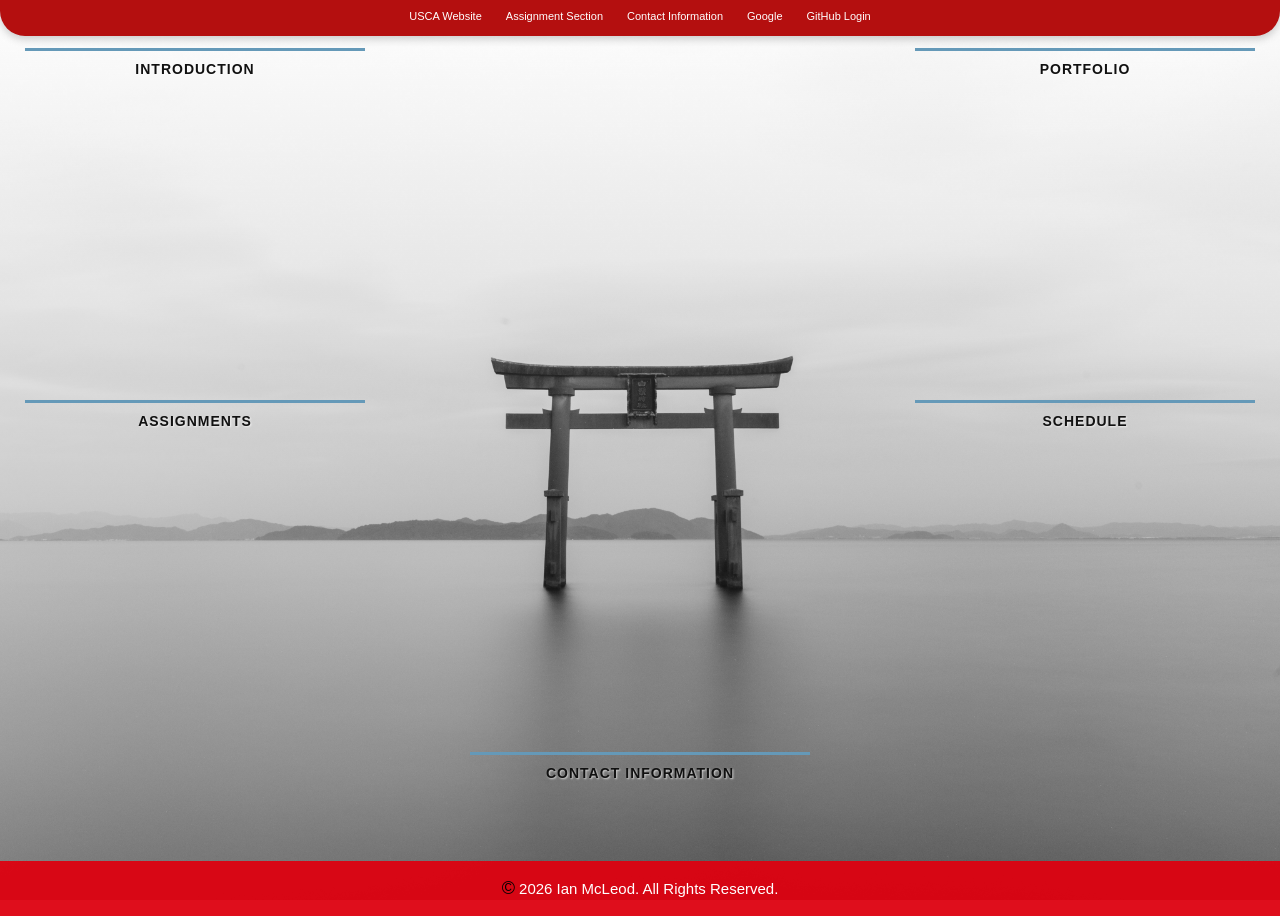
<file: index.html>
<!DOCTYPE html>
<html lang="en">
<head>
    <meta charset="UTF-8">
    <meta name="viewport" content="width=device-width, initial-scale=1.0">
    <title>Homepage for Ian McLeod</title>
    <link rel="stylesheet" href="css/home.css">
</head>
<body>
    <header class="top-header">
        <nav class="top-nav" aria-label="Main navigation">
            <a href="https://www.usca.edu/">USCA Website</a>
            <a href="#assignment">Assignment Section</a>
            <a href="contactme.html">Contact Information</a>
            <a href="#portfolio">Google</a>
            <a href="#schedule">GitHub Login</a>
        </nav>
    </header>
    <main class="homepage">
        <div class="tab tab-introduction">
            <a class="tab-title" href="#introduction">Introduction</a>
            <section class="hover-panel" id="introduction">
                <h2>Introduction</h2>
                <p>
                    Hello, my name is Ian McLeod. I am a second-year
                    Computer Science student working toward my degree
                    at the University of South Carolina Aiken.
                </p>
                <p>
                    Some of my hobbies include fishing, shooting, and
                    golfing. I enjoy problem solving and learning how
                    technology works.
                </p>
                <p>
                    After college, I plan to use my Computer Science
                    degree and pair it with a project management
                    certification to help build data centers.
                </p>
                <h3>Portrait</h3>
                <img
                    src="img/USCA.LOGO.jpeg"
                    alt="University of South Carolina Aiken logo"
                    class="portrait">
            </section>
        </div>
        <div class="tab tab-portfolio">
            <a class="tab-title" href="#portfolio">Portfolio</a>
            <section class="hover-panel" id="portfolio">
                <h2>Portfolio</h2>
                <p>
                    This section contains my current projects and
                    programming experience.
                </p>
                <ul>
                    <li>Previous Projects: Not available yet</li>
                    <li>Java Programming Projects: Not available yet</li>
                    <li>Python Projects: Not available yet</li>
                </ul>
            </section>
        </div>
        <div class="tab tab-assignments">
            <a class="tab-title" href="#assignment">Assignments</a>

            <section class="hover-panel" id="assignment">
                <h2>Assignments</h2>
                <ol>
                    <li>
                        <a href="doc/Assignment1 (1).docx">
                            Assignment 1
                        </a>
                    </li>
                    <li>
                        <a href="contactme.html">
                            Contact Me
                        </a>
                    </li>
                    <li>
                        <a href="healthplan.html">
                            Assignment 5 - BMI and Calorie Calculator
                        </a>
                    </li>
                </ol>
            </section>
        </div>
        <div class="tab tab-schedule">
            <a class="tab-title" href="#schedule">Schedule</a>
            <section class="hover-panel schedule-panel" id="schedule">
                <h2>Schedule</h2>
                <table>
                    <caption>Ian McLeod's Class Schedule</caption>
                    <thead>
                        <tr>
                            <th>Course</th>
                            <th>Monday</th>
                            <th>Tuesday</th>
                            <th>Wednesday</th>
                            <th>Thursday</th>
                            <th>Friday</th>
                        </tr>
                    </thead>
                    <tbody>
                        <tr>
                            <th>CSCIA 225</th>
                            <td>12:00–1:15</td>
                            <td></td>
                            <td>12:00–1:15</td>
                            <td></td>
                            <td></td>
                        </tr>

                        <tr>
                            <th>CSCIA 220</th>
                            <td>1:30–2:45</td>
                            <td></td>
                            <td>1:30–2:45</td>
                            <td></td>
                            <td></td>
                        </tr>

                        <tr>
                            <th>HONS A201</th>
                            <td></td>
                            <td></td>
                            <td></td>
                            <td></td>
                            <td>2:00–2:50</td>
                        </tr>
                    </tbody>
                </table>
            </section>
        </div>
        <div class="tab tab-contact">
            <a class="tab-title" href="#contact">Contact Information</a>
            <section class="hover-panel" id="contact">
                <h2>Contact Information</h2>
                <p>
                    Email:
                    <a href="mailto:im11@usca.edu">
                        im11@usca.edu
                    </a>
                </p>
                <p>
                    <a href="contactme.html">Visit my Contact Me page</a>
                </p>
            </section>
        </div>

    </main>
    <footer>
        <p>
            &copy; 2026 Ian McLeod. All Rights Reserved.
        </p>
    </footer>

</body>
</html>
</file>
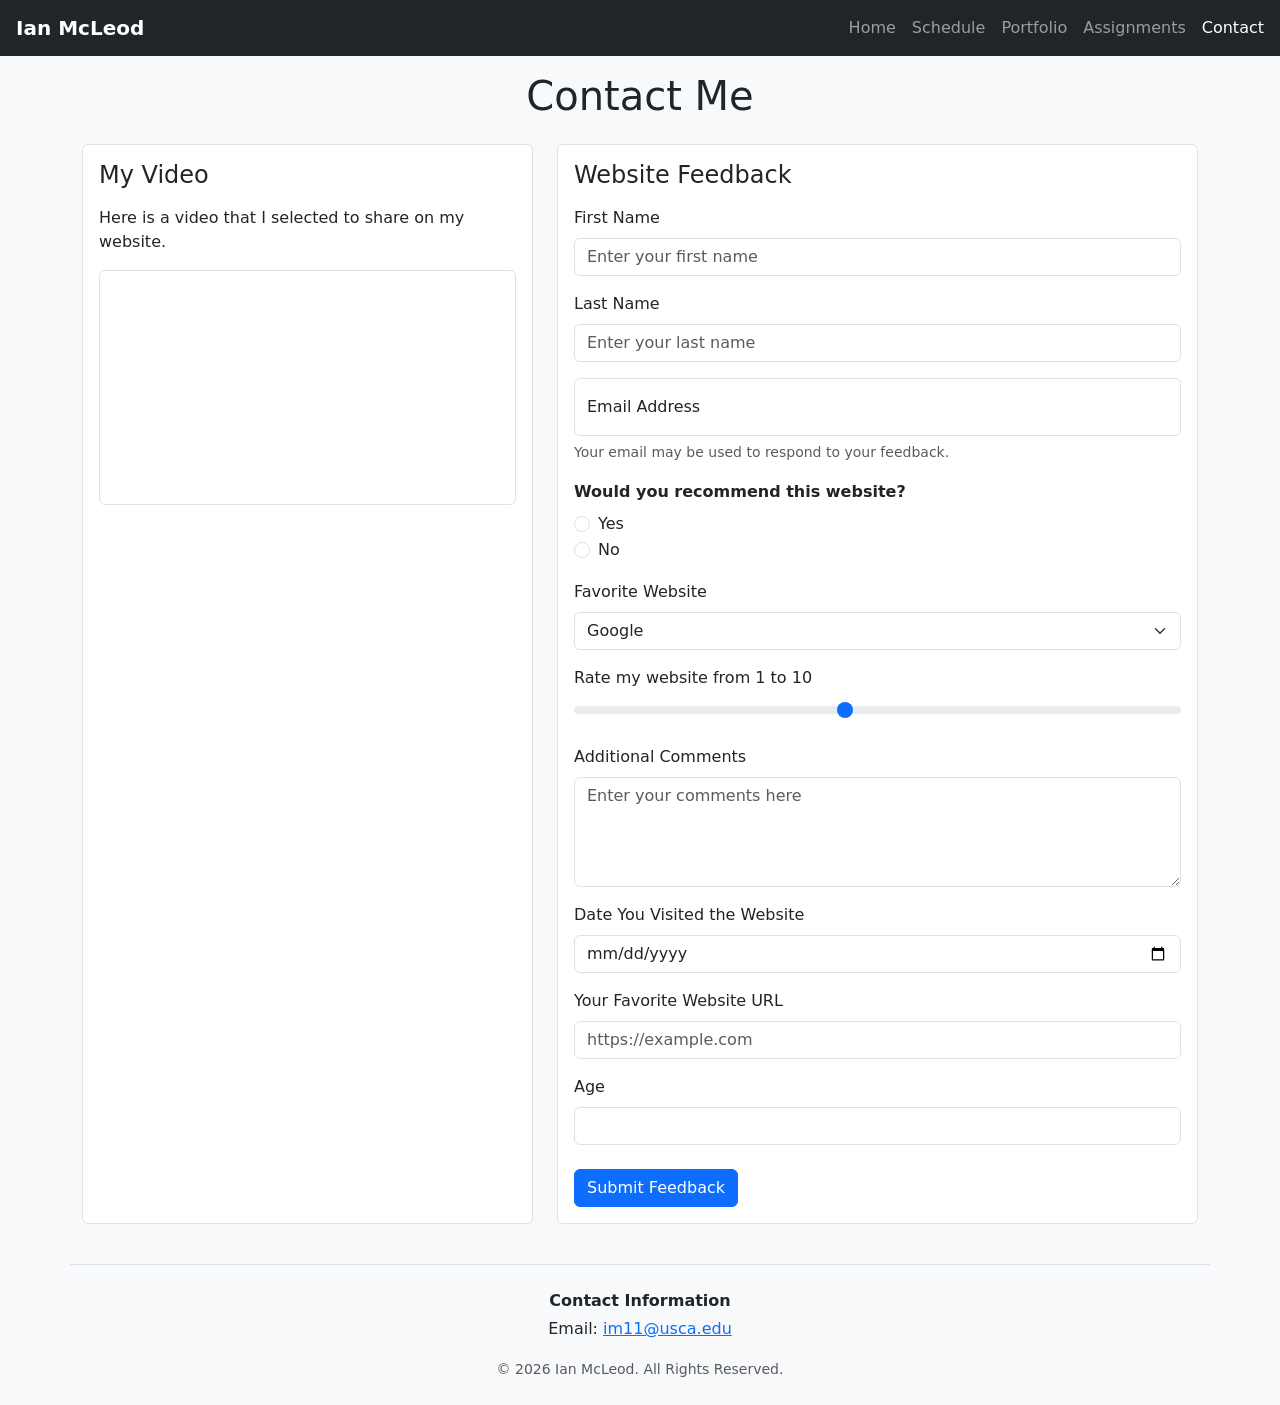
<file: contactme.html>
<!DOCTYPE html>
<html lang="en">

<head>
    <meta charset="UTF-8">
    <meta name="viewport" content="width=device-width, initial-scale=1.0">

    <title>Contact Me - Ian McLeod</title>

    <!-- Bootstrap CSS -->
    <link
        href="https://cdn.jsdelivr.net/npm/bootstrap@5.3.3/dist/css/bootstrap.min.css"
        rel="stylesheet">
</head>

<body class="bg-light">

    <!-- Navigation Bar -->
    <header>
        <nav class="navbar navbar-dark bg-dark fixed-top">
            <div class="container-fluid px-3">

                <a class="navbar-brand fw-bold" href="index.html">
                    Ian McLeod
                </a>

                <ul class="navbar-nav flex-row flex-wrap gap-3">
                    <li class="nav-item">
                        <a class="nav-link" href="index.html">Home</a>
                    </li>

                    <li class="nav-item">
                        <a class="nav-link" href="index.html#schedule">Schedule</a>
                    </li>

                    <li class="nav-item">
                        <a class="nav-link" href="index.html#portfolio">Portfolio</a>
                    </li>

                    <li class="nav-item">
                        <a class="nav-link" href="index.html#assignment">Assignments</a>
                    </li>

                    <li class="nav-item">
                        <a class="nav-link active" href="contactme.html">Contact</a>
                    </li>
                </ul>

            </div>
        </nav>
    </header>


    <!-- Main Content -->
    <main class="container mt-5 pt-4 pb-4">

        <h1 class="text-center mb-4">Contact Me</h1>

        <div class="row g-4">

            <!-- Video Section -->
            <section class="col-12 col-md-5">

                <div class="bg-white border rounded p-3 h-100">

                    <h2 class="h4 mb-3">My Video</h2>

                    <p>
                        Here is a video that I selected to share
                        on my website.
                    </p>

                    <!-- Responsive Video with Border -->
                    <div class="ratio ratio-16x9 border rounded overflow-hidden">
                        <iframe
                            src="https://www.youtube.com/embed/dQw4w9WgXcQ"
                            title="YouTube video"
                            allowfullscreen>
                        </iframe>
                    </div>

                </div>

            </section>


            <!-- Feedback Form -->
            <section class="col-12 col-md-7">

                <div class="bg-white border rounded p-3">

                    <h2 class="h4 mb-3">Website Feedback</h2>

                    <form name="feedback">

                        <!-- First Name -->
                        <div class="mb-3">

                            <label for="fname" class="form-label">
                                First Name
                            </label>

                            <input
                                type="text"
                                class="form-control"
                                id="fname"
                                name="fname"
                                placeholder="Enter your first name"
                                required>

                        </div>


                        <!-- Last Name -->
                        <div class="mb-3">

                            <label for="lname" class="form-label">
                                Last Name
                            </label>

                            <input
                                type="text"
                                class="form-control"
                                id="lname"
                                name="lname"
                                placeholder="Enter your last name"
                                required>

                        </div>


                        <!-- Email with Floating Label -->
                        <div class="form-floating mb-1">

                            <input
                                type="email"
                                class="form-control"
                                id="mail"
                                name="mail"
                                placeholder="name@domain.com">

                            <label for="mail">Email Address</label>

                        </div>

                        <!-- Email Help Text -->
                        <small class="form-text text-muted">
                            Your email may be used to respond to your feedback.
                        </small>


                        <!-- Recommend Website -->
                        <fieldset class="mt-3 mb-3">

                            <legend class="fs-6 fw-bold">
                                Would you recommend this website?
                            </legend>

                            <div class="form-check">

                                <input
                                    class="form-check-input"
                                    type="radio"
                                    id="yes"
                                    name="recommend"
                                    value="yes">

                                <label class="form-check-label" for="yes">
                                    Yes
                                </label>

                            </div>

                            <div class="form-check">

                                <input
                                    class="form-check-input"
                                    type="radio"
                                    id="no"
                                    name="recommend"
                                    value="no">

                                <label class="form-check-label" for="no">
                                    No
                                </label>

                            </div>

                        </fieldset>


                        <!-- Favorite Website Selection -->
                        <div class="mb-3">

                            <label for="favorite" class="form-label">
                                Favorite Website
                            </label>

                            <select
                                class="form-select"
                                id="favorite"
                                name="favorite">

                                <option value="google">Google</option>
                                <option value="facebook">Facebook</option>
                                <option value="twitter">Twitter</option>
                                <option value="youtube">YouTube</option>
                                <option value="other">Other</option>

                            </select>

                        </div>


                        <!-- Rating Range -->
                        <div class="mb-3">

                            <label for="rating" class="form-label">
                                Rate my website from 1 to 10
                            </label>

                            <input
                                type="range"
                                class="form-range"
                                id="rating"
                                name="rating"
                                min="1"
                                max="10"
                                value="5">

                        </div>


                        <!-- Additional Comments -->
                        <div class="mb-3">

                            <label for="comment" class="form-label">
                                Additional Comments
                            </label>

                            <textarea
                                class="form-control"
                                id="comment"
                                name="comment"
                                rows="4"
                                placeholder="Enter your comments here"
                                maxlength="500"></textarea>

                        </div>


                        <!-- Date Visited -->
                        <div class="mb-3">

                            <label for="visitdate" class="form-label">
                                Date You Visited the Website
                            </label>

                            <input
                                type="date"
                                class="form-control"
                                id="visitdate"
                                name="visitdate">

                        </div>


                        <!-- Favorite Website URL -->
                        <div class="mb-3">

                            <label for="website" class="form-label">
                                Your Favorite Website URL
                            </label>

                            <input
                                type="url"
                                class="form-control"
                                id="website"
                                name="website"
                                placeholder="https://example.com">

                        </div>


                        <!-- Age -->
                        <div class="mb-3">

                            <label for="age" class="form-label">
                                Age
                            </label>

                            <input
                                type="number"
                                class="form-control"
                                id="age"
                                name="age"
                                min="1"
                                max="120">

                        </div>


                        <!-- Submit Button -->
                        <button type="submit" class="btn btn-primary mt-2">
                            Submit Feedback
                        </button>

                    </form>

                </div>

            </section>

        </div>

    </main>


    <!-- Footer -->
    <footer class="container text-center py-4 mt-3 border-top">

        <address class="mb-2">

            <p class="fw-bold mb-1">Contact Information</p>

            <p>
                Email:
                <a href="mailto:im11@usca.edu">
                    im11@usca.edu
                </a>
            </p>

        </address>

        <p class="text-muted mb-0">
            <small>
                &copy; 2026 Ian McLeod. All Rights Reserved.
            </small>
        </p>

    </footer>

</body>
</html>
</file>
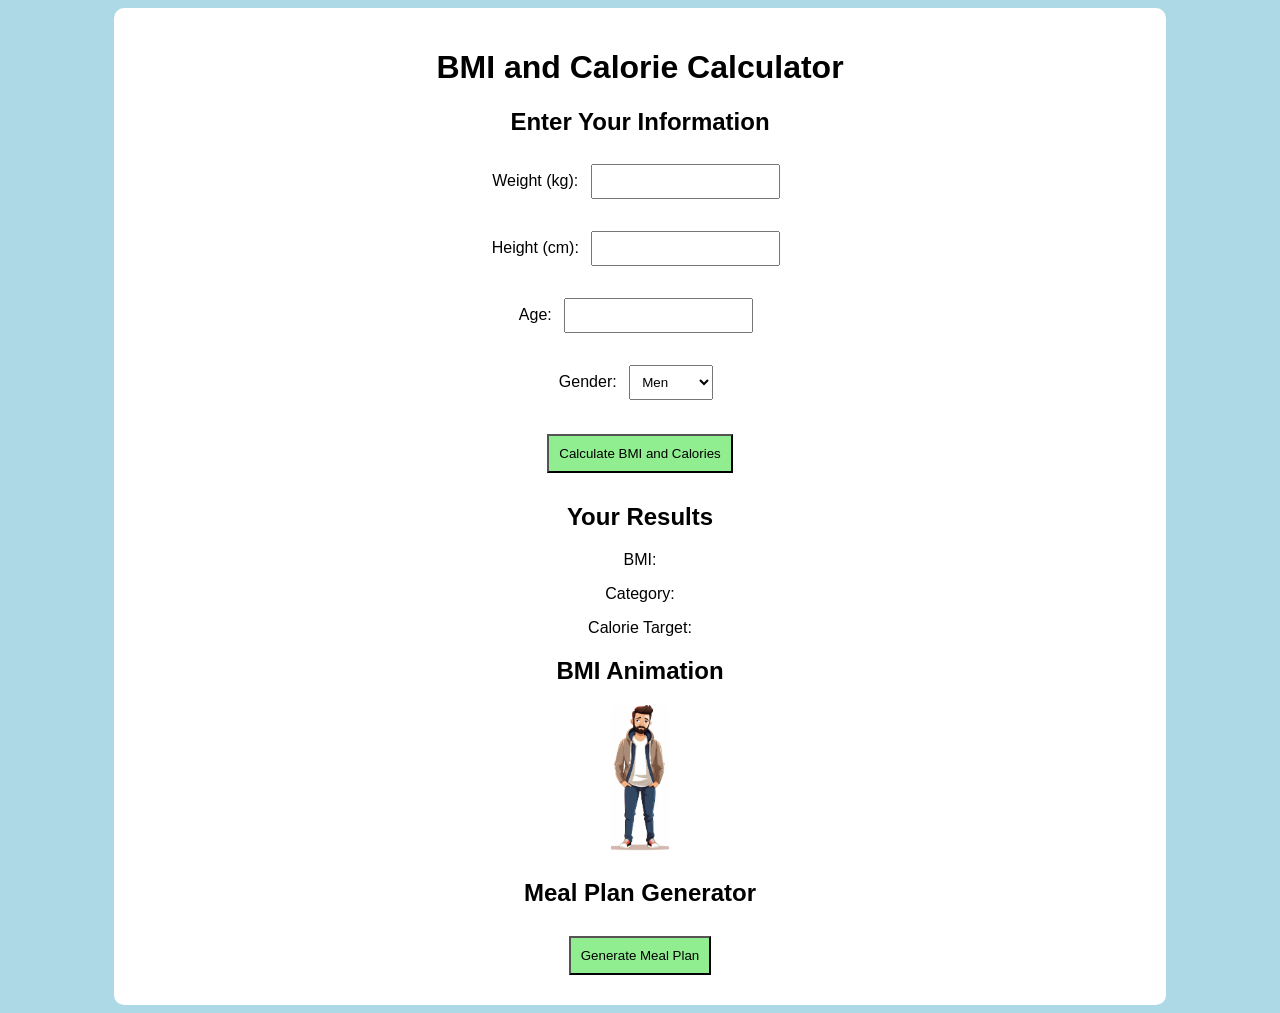
<file: healthplan.html>
<!DOCTYPE html>
<html>
<head>
    <title>BMI and Calorie Calculator</title>
    <style>
        body {
            font-family: Arial;
            background-color: lightblue;
            text-align: center;
        }
        .container {
            background-color: white;
            width: 80%;
            margin: auto;
            padding: 20px;
            border-radius: 10px;
        }
        input, select {
            padding: 8px;
            margin: 8px;
        }
        button {
            padding: 10px;
            margin: 10px;
            background-color: lightgreen;
            cursor: pointer;
        }
        #results {
            margin: 20px;
        }
        #person {
            width: 100px;
            height: 150px;
            object-fit: contain;
            transition: width 1s, height 1s;
        }
    </style>
</head>
<body>
<div class="container">
    <h1>BMI and Calorie Calculator</h1>
    <h2>Enter Your Information</h2>
    <p>
        Weight (kg):
        <input type="number" id="weight">
    </p>
    <p>
        Height (cm):
        <input type="number" id="height">
    </p>
    <p>
        Age:
        <input type="number" id="age">
    </p>
    <p>
        Gender:
        <select id="gender">
            <option value="Men">Men</option>
            <option value="Women">Women</option>
        </select>
    </p>
    <button id="calculate">Calculate BMI and Calories</button>
    <div id="results">
        <h2>Your Results</h2>
        <p id="bmiResult">BMI:</p>
        <p id="category">Category:</p>
        <p id="calorieResult">Calorie Target:</p>
    </div>
    <h2>BMI Animation</h2>
    <img id="person" src="img/person.jpeg" alt="Person">
    <h2>Meal Plan Generator</h2>
    <button id="generate">Generate Meal Plan</button>
    <div id="mealPlan"></div>
<script>
// Food Database Provided by Professor
const foodDatabase = [
    { name: "Apple (1 medium)", cal: 95 },
    { name: "Banana (1 medium)", cal: 105 },
    { name: "Orange (1 medium)", cal: 62 },
    { name: "Grapes (1 cup)", cal: 104 },
    { name: "Strawberries (1 cup)", cal: 49 },
    { name: "Broccoli (1 cup)", cal: 55 },
    { name: "Carrots (1 cup)", cal: 52 },
    { name: "Spinach (1 cup)", cal: 7 },
    { name: "Potato (1 medium)", cal: 161 },
    { name: "Sweet Potato (1 medium)", cal: 103 },
    { name: "Avocado (half)", cal: 117 },
    { name: "Chicken Breast (4oz)", cal: 165 },
    { name: "Salmon (4oz)", cal: 235 },
    { name: "Ground Beef 80/20 (4oz)", cal: 287 },
    { name: "Egg (1 large)", cal: 72 },
    { name: "Tofu (1/2 cup)", cal: 94 },
    { name: "Black Beans (1/2 cup)", cal: 114 },
    { name: "Lentils (1/2 cup)", cal: 115 },
    { name: "Plain Greek Yogurt (1 cup)", cal: 100 },
    { name: "Almonds (1 oz)", cal: 164 },
    { name: "Peanuts (1 oz)", cal: 161 },
    { name: "Peanut Butter (2 tbsp)", cal: 188 },
    { name: "Brown Rice (1 cup cooked)", cal: 216 },
    { name: "White Rice (1 cup cooked)", cal: 205 },
    { name: "Quinoa (1 cup cooked)", cal: 222 },
    { name: "Oats (1/2 cup dry)", cal: 150 },
    { name: "Whole Wheat Bread (1 slice)", cal: 69 },
    { name: "White Bread (1 slice)", cal: 75 },
    { name: "Pasta (1 cup cooked)", cal: 220 },
    { name: "Bagel (1 medium)", cal: 245 },
    { name: "Flour Tortilla (8 inch)", cal: 144 },
    { name: "Vanilla Ice Cream (1/2 cup)", cal: 137 },
    { name: "Chocolate Chip Cookie (1 medium)", cal: 148 },
    { name: "Potato Chips (1 oz)", cal: 152 },
    { name: "Pretzels (1 oz)", cal: 108 },
    { name: "Cheddar Cheese (1 oz)", cal: 113 },
    { name: "Butter (1 tbsp)", cal: 102 },
    { name: "Olive Oil (1 tbsp)", cal: 119 },
    { name: "Whole Milk (1 cup)", cal: 149 },
    { name: "Almond Milk (1 cup)", cal: 39 },
    { name: "Orange Juice (1 cup)", cal: 112 },
    { name: "Cola (12 oz)", cal: 140 },
    { name: "Black Coffee (8 oz)", cal: 2 },
    { name: "Bacon (2 slices)", cal: 86 },
    { name: "Pork Sausage (1 link)", cal: 133 },
    { name: "Pancakes (2 medium)", cal: 172 },
    { name: "Waffle (1 large)", cal: 218 },
    { name: "Honey (1 tbsp)", cal: 64 },
    { name: "Maple Syrup (1 tbsp)", cal: 52 },
    { name: "Cheese Pizza (1 slice)", cal: 285 }
];

// Store Calorie Target
let calorieTarget = 0;

// Calculate BMI and Calories
function calculate() {
    let weight = Number(document.getElementById("weight").value);
    let height = Number(document.getElementById("height").value);
    let age = Number(document.getElementById("age").value);
    let gender = document.getElementById("gender").value;

    // Check Information
    if (document.getElementById("weight").value == "" ||
        document.getElementById("height").value == "" ||
        document.getElementById("age").value == "" ||
        isNaN(weight) || isNaN(height) || isNaN(age) ||
        weight <= 0 || height <= 0 || age <= 0) {
        alert("Please enter valid information.");
    }
    else {
        // Calculate BMI
        let bmi = weight / ((height / 100) * (height / 100));
        document.getElementById("bmiResult").innerHTML =
            "BMI: " + bmi.toFixed(2);

        // Calculate Basic Calories
        let basicCalories = 0;
        if (gender == "Men") {
            basicCalories = (weight * 10) + (height * 6.25) - (age * 5) + 5;
        }
        else if (gender == "Women") {
            basicCalories = (weight * 10) + (height * 6.25) - (age * 5) - 161;
        }

        // Calculate Calorie Target
        calorieTarget = basicCalories;
        if (bmi >= 30) {
            calorieTarget = basicCalories - 750;
        }
        else if (bmi >= 25) {
            calorieTarget = basicCalories - 500;
        }
        else if (bmi < 25) {
            calorieTarget = basicCalories;
        }
        calorieTarget = Math.round(calorieTarget);

        // Display Calorie Target
        document.getElementById("calorieResult").innerHTML =
            "Calorie Target: " + calorieTarget;

        // Find BMI Category
        let category = "";
        if (bmi < 18.5) {
            category = "Underweight";
        }
        else if (bmi < 25) {
            category = "Normal";
        }
        else if (bmi < 30) {
            category = "Overweight";
        }
        else {
            category = "Obese";
        }
        document.getElementById("category").innerHTML =
            "Category: " + category;

        // Change Person Image Size
        let person = document.getElementById("person");
        if (bmi < 18.5) {
            person.style.width = "70px";
            person.style.height = "110px";
        }
        else if (bmi < 25) {
            person.style.width = "100px";
            person.style.height = "150px";
        }
        else if (bmi < 30) {
            person.style.width = "140px";
            person.style.height = "170px";
        }
        else {
            person.style.width = "180px";
            person.style.height = "190px";
        }

        // Clear Old Meal Plan
        document.getElementById("mealPlan").innerHTML = "";
    }
}

// Generate Meal Plan
function generateMealPlan() {
    if (calorieTarget <= 0) {
        alert("Please calculate your calories first.");
    }
    else {
        let bestMeal = "";
        let bestCalories = 0;

        // Try 30 Different Meal Plans
        for (let attempt = 0; attempt < 30; attempt++) {
            let foods = [];

            // Copy Food Database
            for (let i = 0; i < foodDatabase.length; i++) {
                foods[i] = foodDatabase[i];
            }

            // Randomize Foods
            for (let i = 0; i < foods.length; i++) {
                let randomNumber = Math.floor(Math.random() * foods.length);
                let temp = foods[i];
                foods[i] = foods[randomNumber];
                foods[randomNumber] = temp;
            }

            let totalCalories = 0;
            let meal = "";

            // Select Foods
            for (let i = 0; i < foods.length; i++) {
                let remainingCalories = calorieTarget - totalCalories;
                if (foods[i].cal <= remainingCalories) {
                    totalCalories = totalCalories + foods[i].cal;
                    meal = meal + "<p>" + foods[i].name +
                    " - " + foods[i].cal + " calories</p>";
                }
                else if (foods[i].cal > remainingCalories) {
                    // Skip food that does not fit
                }
            }
            if (totalCalories > bestCalories) {
                bestCalories = totalCalories;
                bestMeal = meal;
            }
            else if (totalCalories <= bestCalories) {
                // Keep the previous meal plan
            }
        }
        document.getElementById("mealPlan").innerHTML =
            "<h3>Your Meal Plan</h3>" +
            bestMeal +
            "<h3>Total Calories: " + bestCalories + "</h3>" +
            "<p>Calorie Target: " + calorieTarget + "</p>";
    }
}
document.getElementById("calculate").addEventListener("click", calculate);
document.getElementById("generate").addEventListener("click", generateMealPlan);
</script>
</body>
</html>
</file>
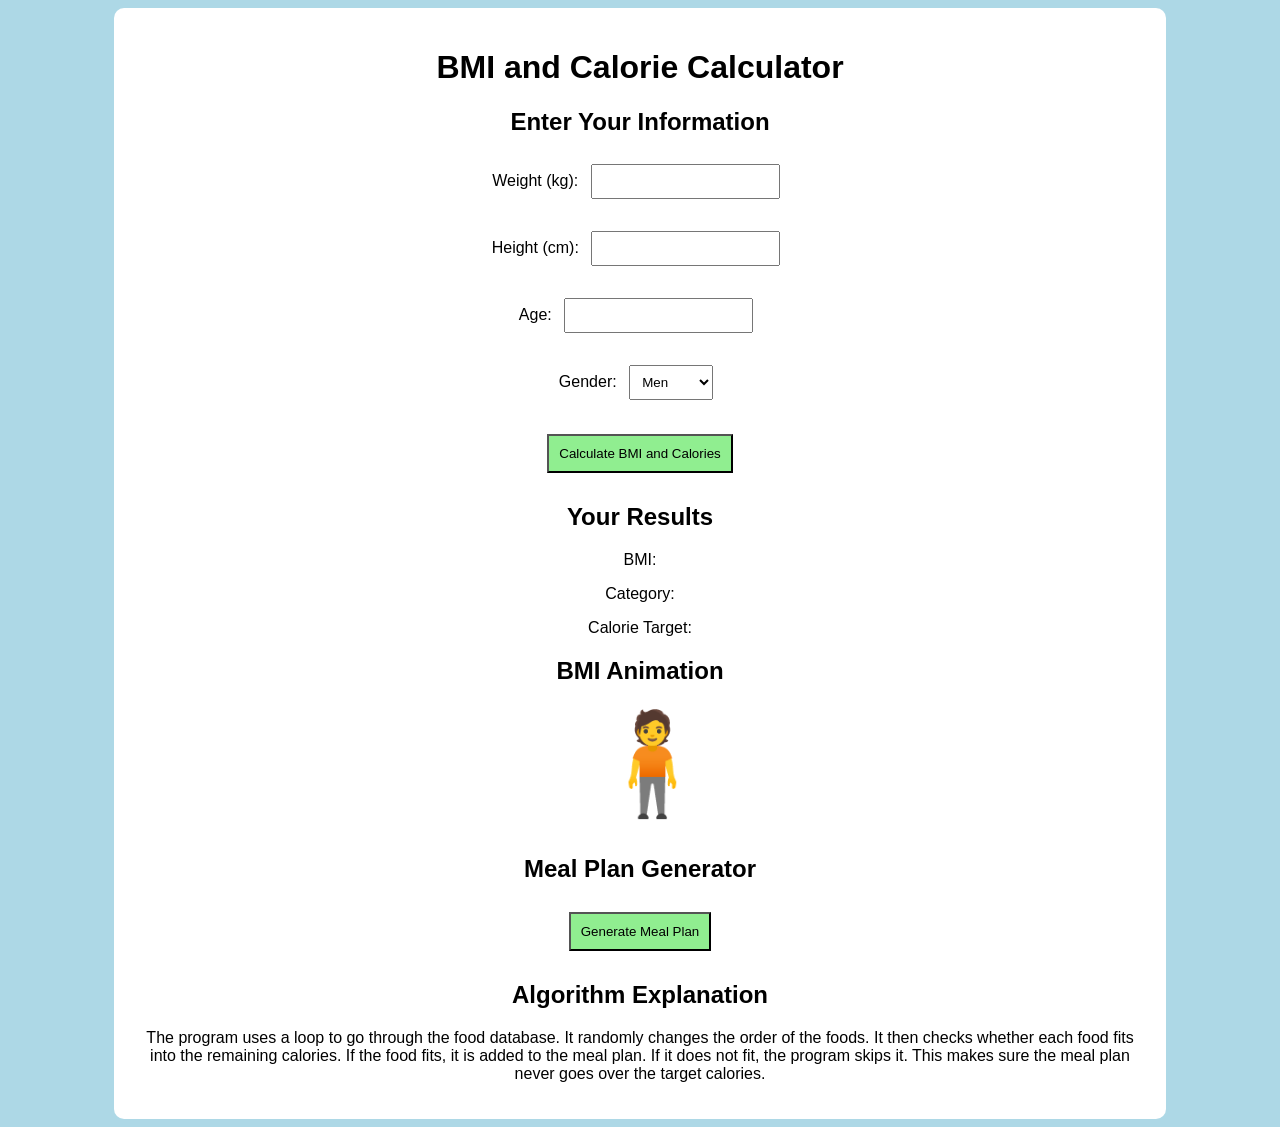
<file: css/healthplan.html>
<!DOCTYPE html>
<html>
<head>
    <title>BMI and Calorie Calculator</title>
    <style>
        body {
            font-family: Arial;
            background-color: lightblue;
            text-align: center;
        }
        .container {
            background-color: white;
            width: 80%;
            margin: auto;
            padding: 20px;
            border-radius: 10px;
        }
        input, select {
            padding: 8px;
            margin: 8px;
        }
        button {
            padding: 10px;
            margin: 10px;
            background-color: lightgreen;
            cursor: pointer;
        }
        #person {
            font-size: 100px;
            width: 100px;
            height: 130px;
            margin: auto;
            transition: width 1s, height 1s, font-size 1s;
        }
        #results {
            margin: 20px;
        }
    </style>
</head>

<body>
<div class="container">

    <h1>BMI and Calorie Calculator</h1>
    <h2>Enter Your Information</h2>
    <p>
        Weight (kg):
        <input type="text" id="weight">
    </p>
    <p>
        Height (cm):
        <input type="text" id="height">
    </p>
    <p>
        Age:
        <input type="text" id="age">
    </p>
    <p>
        Gender:
        <select id="gender">
            <option value="Men">Men</option>
            <option value="Women">Women</option>
        </select>
    </p>

    <button id="calculate">Calculate BMI and Calories</button>
    <div id="results">
        <h2>Your Results</h2>
        <p id="bmiResult">BMI: </p>
        <p id="category">Category: </p>
        <p id="calorieResult">Calorie Target: </p>
    </div>
    <h2>BMI Animation</h2>
    <div id="person">🧍</div>
    <h2>Meal Plan Generator</h2>
    <button id="generate">Generate Meal Plan</button>
    <div id="mealPlan"></div>
    <h2>Algorithm Explanation</h2>
    <p>
        The program uses a loop to go through the food database.
        It randomly changes the order of the foods. It then checks
        whether each food fits into the remaining calories.
        If the food fits, it is added to the meal plan.
        If it does not fit, the program skips it.
        This makes sure the meal plan never goes over the target calories.
    </p>
</div>
<script>

// Food Database
let foodDatabase = [
    { name: "Eggs", calories: 150 },
    { name: "Chicken Breast", calories: 250 },
    { name: "Rice", calories: 200 },
    { name: "Apple", calories: 95 },
    { name: "Banana", calories: 105 },
    { name: "Sweet Potato", calories: 180 },
    { name: "Greek Yogurt", calories: 120 },
    { name: "Oatmeal", calories: 150 },
    { name: "Salad", calories: 80 },
    { name: "Turkey Sandwich", calories: 300 },
    { name: "Protein Shake", calories: 160 },
    { name: "Almonds", calories: 170 }
];

let calorieTarget = 0;
function calculate() {
    let weight = Number(document.getElementById("weight").value);
    let height = Number(document.getElementById("height").value);
    let age = Number(document.getElementById("age").value);
    let gender = document.getElementById("gender").value;
    if (weight <= 0 || height <= 0 || age <= 0 ||
        document.getElementById("weight").value == "" ||
        document.getElementById("height").value == "" ||
        document.getElementById("age").value == "") {
        alert("Please enter valid information.");
    }

    else {
        let bmi = weight / ((height / 100) * (height / 100));
        let bmiRounded = bmi.toFixed(2);
        let basicCalories = 0;
        if (gender == "Men") {
            basicCalories = (weight * 10) + (height * 6.25) - (age * 5) + 5;
        }

        else if (gender == "Women") {
            basicCalories = (weight * 10) + (height * 6.25) - (age * 5) - 161;
        }
        calorieTarget = basicCalories;

        if (bmi >= 30) {
            calorieTarget = basicCalories - 750;
        }

        else if (bmi >= 25) {
            calorieTarget = basicCalories - 500;
        }

        else if (bmi < 25) {
            calorieTarget = basicCalories;
        }
        calorieTarget = Math.round(calorieTarget);
        document.getElementById("bmiResult").innerHTML =
            "BMI: " + bmiRounded;
        document.getElementById("calorieResult").innerHTML =
            "Calorie Target: " + calorieTarget;
        let category = "";
        if (bmi < 18.5) {
            category = "Underweight";
        }

        else if (bmi < 25) {
            category = "Normal";
        }

        else if (bmi < 30) {
            category = "Overweight";
        }

        else {
            category = "Obese";
        }

        document.getElementById("category").innerHTML =
            "Category: " + category;
        let person = document.getElementById("person");
        if (bmi < 18.5) {
            person.style.width = "70px";
            person.style.height = "100px";
            person.style.fontSize = "70px";
        }

        else if (bmi < 25) {
            person.style.width = "100px";
            person.style.height = "130px";
            person.style.fontSize = "100px";
        }

        else if (bmi < 30) {
            person.style.width = "140px";
            person.style.height = "160px";
            person.style.fontSize = "140px";
        }

        else {
            person.style.width = "180px";
            person.style.height = "190px";
            person.style.fontSize = "180px";
        }

        document.getElementById("mealPlan").innerHTML = "";
    }
}


// Generate Meal Plan
function generateMealPlan() {
    if (calorieTarget <= 0) {
        alert("Please calculate your calories first.");
    }

    else {

        let bestMeal = "";
        let bestCalories = 0;
        for (let attempt = 0; attempt < 30; attempt++) {
            let foods = [];
            for (let i = 0; i < foodDatabase.length; i++) {
                foods[i] = foodDatabase[i];
            }

            for (let i = 0; i < foods.length; i++) {
                let randomNumber = Math.floor(Math.random() * foods.length);
                let temp = foods[i];
                foods[i] = foods[randomNumber];
                foods[randomNumber] = temp;
            }

            let totalCalories = 0;
            let meal = "";
            for (let i = 0; i < foods.length; i++) {
                let remainingCalories = calorieTarget - totalCalories;
                if (foods[i].calories <= remainingCalories) {
                    totalCalories = totalCalories + foods[i].calories;
                    meal = meal + "<p>" + foods[i].name +
                    " - " + foods[i].calories + " calories</p>";
                }
                else if (foods[i].calories > remainingCalories) {
                    // Skip this food
                }
            }
            if (totalCalories > bestCalories) {
                bestCalories = totalCalories;
                bestMeal = meal;
            }

            else if (totalCalories <= bestCalories) {
            }
        }

        document.getElementById("mealPlan").innerHTML =
            "<h3>Your Meal Plan</h3>" +
            bestMeal +
            "<h3>Total Calories: " + bestCalories + "</h3>" +
            "<p>Calorie Target: " + calorieTarget + "</p>";
    }
}
</file>
<file: css/home.css>
/* General page settings */
* {
    box-sizing: border-box;
}

html {
    scroll-behavior: smooth;
}

body {
    margin: 0;
    min-height: 100vh;
    font-family: "Trebuchet MS", Arial, sans-serif;
    color: #222;
    background-image:
    linear-gradient(rgba(255, 255, 255, 0.12),
                    rgba(0, 0, 0, 0.30)),
    url("../img/background.jpeg");
    background-size: cover;
    background-position: center;
    background-repeat: no-repeat;
    background-attachment: fixed;
}

/* Orange navigation bar */
.top-header {
    width: 100%;
    min-height: 36px;
    background-color: #b40f0f;
    border-radius: 0 0 25px 25px;
    position: relative;
    z-index: 10;
    box-shadow: 0 3px 8px rgba(0, 0, 0, 0.2);
}

.top-nav {
    display: flex;
    justify-content: center;
    align-items: center;
    flex-wrap: wrap;
    gap: 24px;
    padding: 10px 15px;
}

.top-nav a {
    color: white;
    text-decoration: none;
    font-size: 11px;
    transition: color 0.3s ease, transform 0.3s ease;
}

.top-nav a:hover {
    color: #222;
    transform: translateY(-2px);
    text-decoration: underline;
}

/* Main homepage layout */
.homepage {
    width: 100%;
    min-height: calc(100vh - 75px);
    position: relative;
    display: grid;
    grid-template-columns: 1fr 1fr;
    grid-template-rows: 1fr 1fr 1fr;
    align-items: start;
    padding: 12px 25px 70px;
    gap: 15px 30px;
}

/* Individual tabs */
.tab {
    position: relative;
    width: 100%;
    max-width: 340px;
    z-index: 1;
}

.tab-title {
    display: block;
    position: relative;
    padding: 10px 8px;
    border-top: 3px solid #6599b8;
    color: #111;
    text-decoration: none;
    text-transform: uppercase;
    letter-spacing: 1px;
    font-size: 14px;
    font-weight: bold;
    text-align: center;
    text-shadow: 1px 1px 2px rgba(255, 255, 255, 0.7);
    transition: background-color 0.5s ease,
                color 0.5s ease,
                border-color 0.5s ease,
                transform 0.5s ease;
}

.tab-title:hover,
.tab:focus-within .tab-title {
    background-color: rgba(0, 27, 122, 0.95);
    border-color: #160ca7;
    color: white;
    transform: translateY(-2px);
}

/* Tab positions */
.tab-introduction {
    grid-column: 1;
    grid-row: 1;
    justify-self: start;
}

.tab-portfolio {
    grid-column: 2;
    grid-row: 1;
    justify-self: end;
}

.tab-assignments {
    grid-column: 1;
    grid-row: 2;
    align-self: center;
    justify-self: start;
}

.tab-schedule {
    grid-column: 2;
    grid-row: 2;
    align-self: center;
    justify-self: end;
}

.tab-contact {
    grid-column: 1 / 3;
    grid-row: 3;
    justify-self: center;
    align-self: end;
    width: min(100%, 340px);
}

/* Information appears when hovering or using keyboard focus */
.hover-panel {
    display: none;
    position: absolute;
    top: 100%;
    left: 0;
    width: min(420px, 88vw);
    max-height: 55vh;
    overflow-y: auto;
    padding: 18px;
    background-color: rgba(255, 255, 255, 0.96);
    border: 1px solid #6599b8;
    border-radius: 12px;
    box-shadow: 0 8px 22px rgba(0, 0, 0, 0.3);
    z-index: 20;
    animation: panelAppear 0.25s ease;
}

/* Align right-side panels so they stay on screen */
.tab-portfolio .hover-panel,
.tab-schedule .hover-panel {
    left: auto;
    right: 0;
}

/* Keep the center contact panel centered */
.tab-contact .hover-panel {
    left: 50%;
    transform: translateX(-50%);
}

/* Reveal panel on hover, keyboard focus, or click-to-target */
.tab:hover .hover-panel,
.tab:focus-within .hover-panel,
.hover-panel:target {
    display: block;
}

/* Panel text */
h2 {
    color: #222;
    text-transform: uppercase;
    letter-spacing: 1px;
    text-shadow: 1px 1px 2px #bbb;
}

h3 {
    color: #333;
}

p {
    font-size: 15px;
    line-height: 1.7;
    text-align: left;
}

p::first-letter {
    font-size: 1.2em;
    color: #000000;
}

ul,
ol {
    color: #333;
    font-weight: 600;
    line-height: 1.8;
}

li {
    margin-bottom: 5px;
}

/* Custom list marker */
.tab-portfolio ul {
    list-style-type: square;
}

/* Links inside information panels */
.hover-panel a {
    color: #075a87;
    text-decoration: none;
    transition: color 0.3s ease;
}

.hover-panel a:hover {
    color: #010863;
    text-decoration: underline;
}

/* Image */
.portrait {
    display: block;
    width: 100%;
    max-width: 250px;
    height: auto;
    margin: 12px auto;
    border-radius: 10px;
    box-shadow: 0 4px 12px rgba(0, 0, 0, 0.2);
    transition: transform 0.3s ease;
}

.portrait:hover {
    transform: scale(1.03);
}

/* Schedule table */
.schedule-panel {
    width: min(650px, 90vw);
}

table {
    width: 100%;
    border-collapse: collapse;
    border-spacing: 0;
    table-layout: auto;
    font-size: 12px;
}

caption {
    font-weight: bold;
    padding: 8px;
}

th,
td {
    border: 1px solid #777;
    padding: 8px 5px;
    text-align: center;
    vertical-align: middle;
    empty-cells: show;
}

th {
    background-color: #e9e9e9;
}

tbody tr:nth-child(even) {
    background-color: #dcebf3;
}

tbody tr:nth-child(odd) {
    background-color: #fff;
}

tbody tr:hover {
    background-color: #f9d9bc;
}

/* Box shadow for the first portfolio paragraph */
.tab-portfolio .hover-panel p:first-of-type {
    padding: 10px;
    background-color: #fff;
    border-radius: 6px;
    box-shadow: 0 3px 10px rgba(0, 0, 0, 0.15);
}

/* Footer */
footer {
    position: relative;
    width: 100%;
    padding: 8px 12px;
    background-color: rgba(222, 2, 16, 0.95);
    color: white;
    text-align: center;
    font-size: 11px;
}

footer p {
    margin: 4px;
    text-align: center;
}

/* Panel animation */
@keyframes panelAppear {
    from {
        opacity: 0;
    }

    to {
        opacity: 1;
    }
}

/* Smaller screens */
@media (max-width: 600px) {
    .top-nav {
        gap: 10px;
    }

    .top-nav a {
        font-size: 10px;
    }

    .homepage {
        padding: 12px 12px 45px;
        gap: 18px 12px;
    }

    .tab-title {
        font-size: 12px;
    }

    .hover-panel {
        width: min(88vw, 420px);
        max-height: 50vh;
        padding: 12px;
    }

    .schedule-panel {
        width: 88vw;
        overflow-x: auto;
    }

    table {
        font-size: 10px;
    }

    th,
    td {
        padding: 5px 3px;
    }
}
</file>
